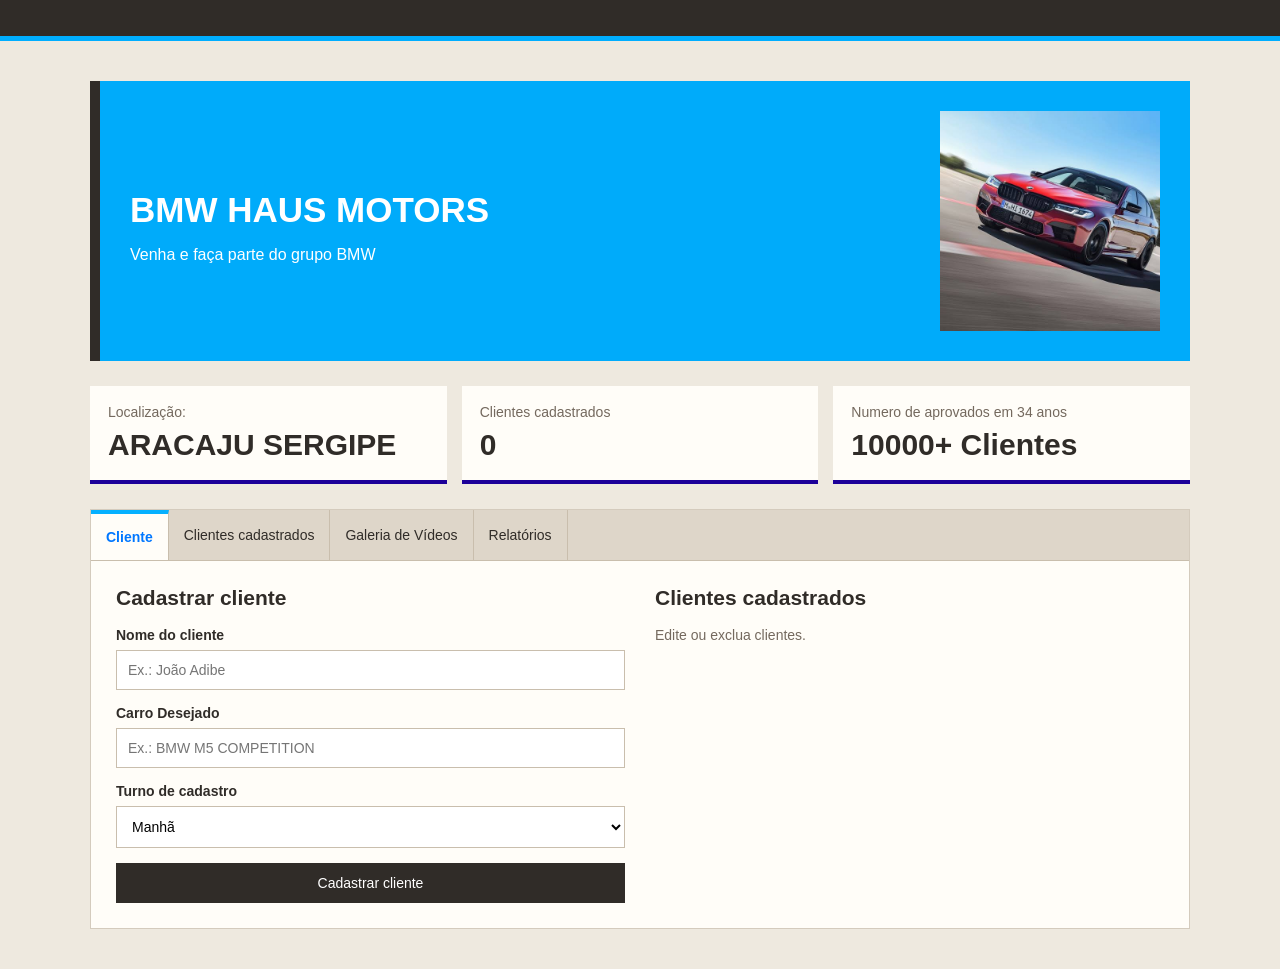
<file: index.html>
<!DOCTYPE html>
<html lang="pt-BR">
<head>
    <meta charset="UTF-8">
    <meta name="viewport" content="width=device-width, initial-scale=1">
    <meta name="description" content="Projeto educacional Front-end: Gestão Acadêmica. Interface em português brasileiro.">
    <title>BMW HAUS MOTORS</title>
    <link rel="stylesheet" href="style.css">
</head>
<body>
    <header class="topbar">
        <div class="topbar-inner">
            <a class="brand" href="../index.html"></a>
        </div>
    </header>

    <div class="app">
        <section class="hero">
            <div>
                <div class="eyebrow"></div>
                <h1>BMW HAUS MOTORS</h1>
                <p>Venha e faça parte do grupo BMW </p>
            </div>
            <div class="hero-emoji" aria-hidden="true">
                <img src="IMG/M5.jpg" alt="Carro BMW" class="hero-img">
            </div>
        </section>

        <main class="main">

            <div id="aviso" class="feedback" role="status" aria-live="polite" hidden></div>

            <div class="metrics">

                <div class="metric">
                    <span>Localização:</span>
                    <strong>ARACAJU SERGIPE</strong>
                </div>

                <div class="metric">
                    <span>Clientes cadastrados</span>
                    <strong id="q-clientes">0</strong>
                </div>

                <div class="metric">
                    <span>Numero de aprovados em 34 anos</span>
                    <strong id="q-aprovados">10000+ Clientes</strong>
                </div>

            </div>

            <div class="panel">

                <nav class="tabbar" aria-label="Seções do sistema">
                    <button class="tab active" type="button" data-aba="turmas">Cliente</button>
                    <button class="tab" type="button" data-aba="estudantes">Clientes cadastrados</button>
                    <button class="tab" type="button" data-aba="videos">Galeria de Vídeos</button>
                    <button class="tab" type="button" data-aba="relatorios">Relatórios</button>
                </nav>
                <section id="aba-turmas" class="aba">
                    <div class="grid">
                        <div class="span-4">
                            <h2>Cadastrar cliente</h2>
                            <form id="form-cliente" class="stack">

                                <div class="field">
                                    <label for="nome-cliente">Nome do cliente</label>
                                    <input id="nome-cliente" maxlength="60" required placeholder="Ex.: João Adibe">
                                </div>
                                <div class="field">
                                    <label for="carro-cliente">Carro Desejado</label>
                                    <input id="carro-cliente" maxlength="60" required placeholder="Ex.: BMW M5 COMPETITION">
                                </div>
                                <div class="field">
                                    <label for="turno">Turno de cadastro</label>
                                    <select id="turno">
                                        <option>Manhã</option>
                                        <option>Tarde</option>
                                    </select>
                                </div>

                                <button class="btn btn-primary" type="submit">Cadastrar cliente</button>

                            </form>
                        </div>

                        <div class="span-8">
                            <h2>Clientes cadastrados</h2>
                            <p class="intro">Edite ou exclua clientes.</p>
                            <div id="lista-turmas" class="item-list"></div>
                        </div>

                    </div>
                </section>
                <section id="aba-estudantes" class="aba" hidden>
                    <div class="grid">

                        <div class="span-4">
                            <h2>Cadastrar cliente</h2>
                            <p class="intro">Associe cada cliente ao carro correto.</p>

                            <form id="form-estudante" class="stack">

                                <div class="field">
                                    <label for="nome-estudante">Nome completo</label>
                                    <input id="nome-estudante" maxlength="80" required>
                                </div>

                                <div class="field">
                                    <label for="matricula">Cadastro Registrado</label>
                                    <input id="matricula" maxlength="20" required>
                                </div>

                                <div class="field">
                                    <label for="turno-estudante">Turno de cadastro</label>
                                    <select id="turno-estudante">
                                        <option>Manhã</option>
                                        <option>Tarde</option>
                                    </select>
                                </div>

                                <button class="btn btn-primary" type="submit">Cadastrar cliente</button>

                            </form>
                        </div>

                        <div class="span-8">
                            <h2>Clientes cadastrados</h2>
                            <div id="lista-estudantes" class="item-list"></div>
                        </div>

                    </div>
                </section>

                <section id="aba-videos" class="aba" hidden>
                    <h2>BMW M5 Competition 2022</h2>
                    <p class="intro">Assista ao Santo graal da BMW.</p>

                    <div class="video-grid">
                        <div class="video-card">
                            <h3> BMW M5 Competition</h3>
                            <video class="video-player" controls preload="metadata">
                                <source src="VIDEO/videoplayback.mp4" type="video/mp4">
                            </video>
                        </div>

                        </div>
                        </div>
                        </div>

                    </div>
                </section>

                <section id="aba-relatorios" class="aba" hidden>

                    <div class="row between">
                        <div></div>
                        <button id="exportar" class="btn btn-secondary btn-small" type="button">Baixar relatório do Cliente</button>
                    </div>

                    <div class="field" style="max-width: 300px; margin-bottom: 15px;">
                        <label for="filtro-cliente">Filtrar por turno</label>
                        <select id="filtro-cliente">
                            <option value="">Manhã</option>
                            <option value="">Tarde</option>
                        </select>
                    </div>

                    <div id="tabela-relatorio" class="table-wrap"></div>

                </section>

            </div>

        </main>
    </div>
  <script src="script.js" defer></script>
</body>
</html>
</file>
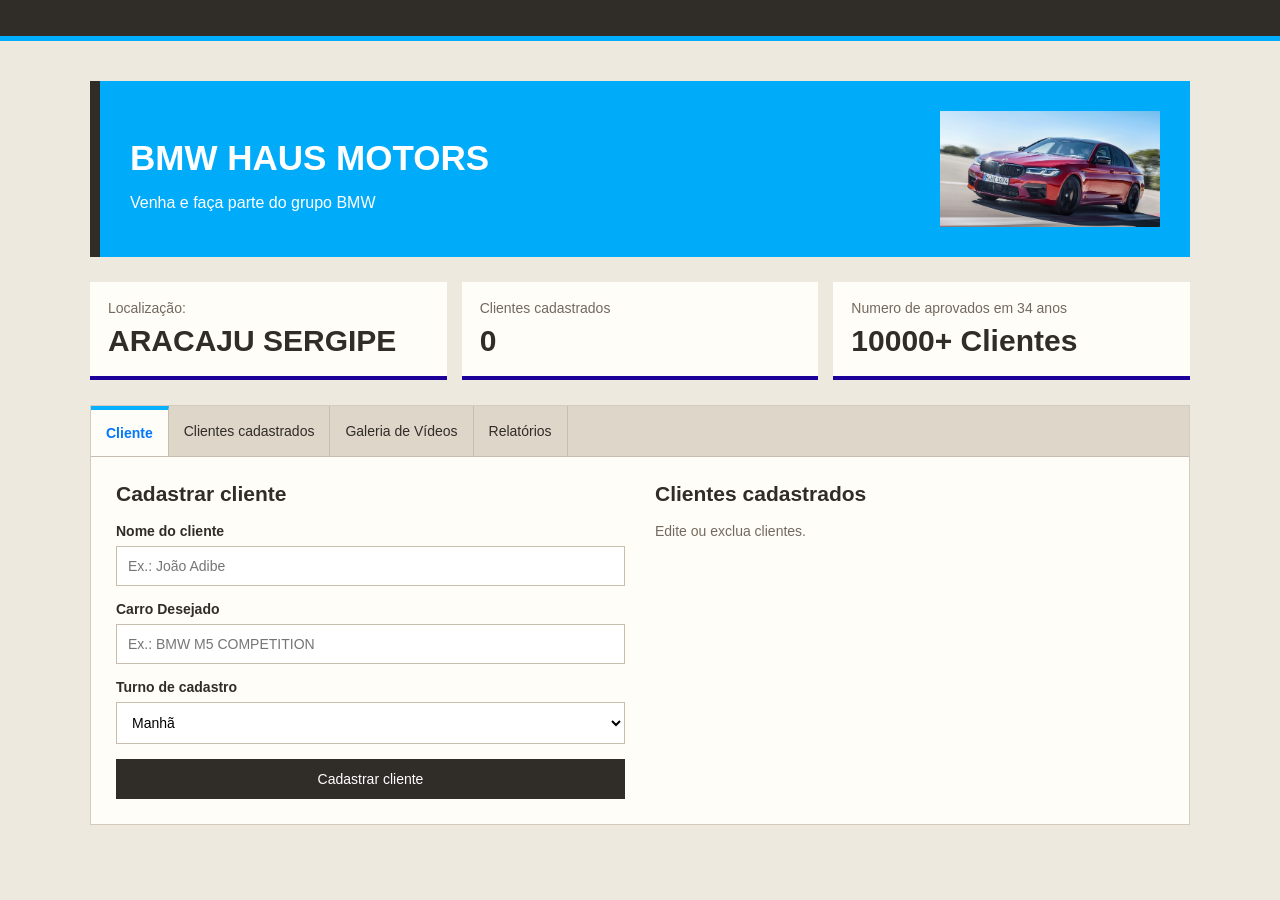
<file: html/index.html>
<!DOCTYPE html>
<html lang="pt-BR">

<head>
    <meta charset="UTF-8">
    <meta name="viewport" content="width=device-width, initial-scale=1">
    <meta name="description"
        content="Projeto educacional Front-end: Gestão Acadêmica. Interface em português brasileiro.">
    <title>BMW HAUS MOTORS</title>
    <link rel="stylesheet" href="../css/style.css">
    <script src="../js/script.js" defer></script>
</head>

<body>
    <header class="topbar">
        <div class="topbar-inner">
            <a class="brand" href="../index.html"></a>
        </div>
    </header>

    <div class="app">
        <section class="hero">
            <div>
                <div class="eyebrow"></div>
                <h1>BMW HAUS MOTORS</h1>
                <p>Venha e faça parte do grupo BMW </p>
            </div>
            <div class="hero-emoji" aria-hidden="true">
                <img src="../img/M5 1.jpg" alt="Carro BMW" class="hero-img">
            </div>
        </section>

        <main class="main">

            <div id="aviso" class="feedback" role="status" aria-live="polite" hidden></div>

            <div class="metrics">

                <div class="metric">
                    <span>Localização:</span>
                    <strong>ARACAJU SERGIPE</strong>
                </div>

                <div class="metric">
                    <span>Clientes cadastrados</span>
                    <strong id="q-clientes">0</strong>
                </div>

                <div class="metric">
                    <span>Numero de aprovados em 34 anos</span>
                    <strong id="q-aprovados">10000+ Clientes</strong>
                </div>

            </div>

            <div class="panel">

                <nav class="tabbar" aria-label="Seções do sistema">
                    <button class="tab active" type="button" data-aba="turmas">Cliente</button>
                    <button class="tab" type="button" data-aba="estudantes">Clientes cadastrados</button>
                    <button class="tab" type="button" data-aba="videos">Galeria de Vídeos</button>
                    <button class="tab" type="button" data-aba="relatorios">Relatórios</button>
                </nav>
                <section id="aba-turmas" class="aba">
                    <div class="grid">
                        <div class="span-4">
                            <h2>Cadastrar cliente</h2>
                            <form id="form-cliente" class="stack">

                                <div class="field">
                                    <label for="nome-cliente">Nome do cliente</label>
                                    <input id="nome-cliente" maxlength="60" required placeholder="Ex.: João Adibe">
                                </div>
                                <div class="field">
                                    <label for="carro-cliente">Carro Desejado</label>
                                    <input id="carro-cliente" maxlength="60" required
                                        placeholder="Ex.: BMW M5 COMPETITION">
                                </div>
                                <div class="field">
                                    <label for="turno">Turno de cadastro</label>
                                    <select id="turno">
                                        <option>Manhã</option>
                                        <option>Tarde</option>
                                    </select>
                                </div>

                                <button class="btn btn-primary" type="submit">Cadastrar cliente</button>

                            </form>
                        </div>

                        <div class="span-8">
                            <h2>Clientes cadastrados</h2>
                            <p class="intro">Edite ou exclua clientes.</p>
                            <div id="lista-turmas" class="item-list"></div>
                        </div>

                    </div>
                </section>
                <section id="aba-estudantes" class="aba" hidden>
                    <div class="grid">

                        <div class="span-4">
                            <h2>Cadastrar cliente</h2>
                            <p class="intro">Associe cada cliente ao carro correto.</p>

                            <form id="form-estudante" class="stack">

                                <div class="field">
                                    <label for="nome-estudante">Nome completo</label>
                                    <input id="nome-estudante" maxlength="80" required>
                                </div>

                                <div class="field">
                                    <label for="matricula">Cadastro Registrado</label>
                                    <input id="matricula" maxlength="20" required>
                                </div>

                                <div class="field">
                                    <label for="turno-estudante">Turno de cadastro</label>
                                    <select id="turno-estudante">
                                        <option>Manhã</option>
                                        <option>Tarde</option>
                                    </select>
                                </div>

                                <button class="btn btn-primary" type="submit">Cadastrar cliente</button>

                            </form>
                        </div>

                        <div class="span-8">
                            <h2>Clientes cadastrados</h2>
                            <div id="lista-estudantes" class="item-list"></div>
                        </div>

                    </div>
                </section>

                <section id="aba-videos" class="aba" hidden>
                    <h2>BMW M5 Competition 2022</h2>
                    <p class="intro">Assista ao Santo graal da BMW.</p>

                    <div class="video-grid">
                        <div class="video-card">
                            <h3> BMW M5 Competition</h3>
                            <video class="video-player" controls preload="metadata">
                                <source src="../video/videoplayback (2).mp4" type="video/mp4">
                            </video>
                        </div>

                    </div>
            </div>
    </div>

    </div>
    </section>

    <section id="aba-relatorios" class="aba" hidden>

        <div class="row between">
            <div></div>
            <button id="exportar" class="btn btn-secondary btn-small" type="button">Baixar relatório do Cliente</button>
        </div>

        <div class="field" style="max-width: 300px; margin-bottom: 15px;">
            <label for="filtro-cliente">Filtrar por turno</label>
            <select id="filtro-cliente">
                <option value="">Manhã</option>
                <option value="">Tarde</option>
            </select>
        </div>

        <div id="tabela-relatorio" class="table-wrap"></div>

    </section>

    </div>

    </main>
    </div>

</body>

</html>
</file>
<file: style.css>
body {
    margin: 0;
    font-family: Arial, sans-serif;
    background-color: #eee9df;
    color: #302c28;
}
.topbar {
    background-color: #302c28;
    padding: 18px;
    border-bottom: 5px solid #00aeff;
}
.topbar-inner {
    display: flex;
    justify-content: space-between;
    gap: 15px;
    flex-wrap: wrap;
}
.topbar a {
    color: white;
    text-decoration: none;
}
.brand {
    font-size: 19px;
    font-weight: bold;
}
.back {
    padding-top: 3px;
}
.app {
    max-width: 1100px;
    margin: 25px auto;
    padding: 15px;
}
.hero {
    background-color: #00abfa;
    color: white;
    padding: 30px;
    display: flex;
    justify-content: space-between;
    align-items: center;
    border-left: 10px solid #302c28;
}
.hero h1 {
    font-size: 35px;
    margin: 12px 0;
}
.hero p {
    margin-bottom: 0;
}
.eyebrow {
    font-size: 12px;
    text-transform: uppercase;
    letter-spacing: 1px;
}
.hero-emoji {
    font-size: 55px;
}
.hero-img {
    max-width: 220px;
    height: auto;
    display: block;
}
.main {
    margin-top: 25px;
}
.metrics {
    display: flex;
    gap: 15px;
    margin-bottom: 25px;
    flex-wrap: wrap;
}
.metric {
    background-color: #fffdf8;
    padding: 18px;
    flex: 1;
    min-width: 150px;
    border-bottom: 4px solid #1c0099;
}
.metric span {
    display: block;
    font-size: 14px;
    color: #74695e;
}
.metric strong {
    display: block;
    font-size: 30px;
    margin-top: 8px;
    color: #302c28;
}
.panel {
    background-color: #fffdf8;
    border: 1px solid #d4cbbd;
}
.panel h2 {
    margin-top: 0;
    font-size: 21px;
}
.tabbar {
    display: flex;
    background-color: #ded6c9;
    flex-wrap: wrap;
    border-bottom: 1px solid #c9bead;
}
.tab {
    padding: 15px;
    background-color: transparent;
    color: #302c28;
    border: none;
    border-right: 1px solid #c9bead;
    cursor: pointer;
    font-size: 14px;
}
.tab.active {
    background-color: #fffdf8;
    color: #0077ff;
    border-top: 4px solid #05b0ff;
    font-weight: bold;
}
.aba {
    padding: 25px;
}
.grid {
    display: flex;
    gap: 30px;
    flex-wrap: wrap;
}
.span-4,
.span-5,
.span-7,
.span-8 {
    flex: 1;
    min-width: 240px;
}
.intro {
    color: #74695e;
    font-size: 14px;
    margin-bottom: 20px;
}
.stack {
    display: flex;
    flex-direction: column;
    gap: 15px;
}
.field label {
    display: block;
    margin-bottom: 7px;
    font-size: 14px;
    font-weight: bold;
}
.field input,
.field select {
    width: 100%;
    padding: 11px;
    border: 1px solid #c9bead;
    background-color: white;
    box-sizing: border-box;
    font-family: Arial, sans-serif;
    font-size: 14px;
}
.field input:focus,
.field select:focus {
    outline: 2px solid #060496;
}
.form-grid {
    display: flex;
    gap: 12px;
}
.form-grid .field {
    flex: 1;
    min-width: 0;
}
.btn {
    padding: 12px 16px;
    border: none;
    cursor: pointer;
    font-size: 14px;
}
.btn-primary {
    background-color: #302c28;
    color: white;
}
.btn-secondary {
    background-color: #ded6c9;
    color: #302c28;
    border: 1px solid #c9bead;
}
.btn-small {
    padding: 10px;
}
.item-list {
    margin-top: 15px;
}

.item {
    background-color: #f5f0e7;
    padding: 15px;
    margin-bottom: 12px;
    border-left: 4px solid #08007a;
}
.item h3 {
    margin-top: 0;
}
.item p {
    margin: 7px 0;
}
.item button {
    margin-right: 6px;
    margin-top: 8px;
}
.empty {
    padding: 25px;
    text-align: center;
    color: #74695e;
    border: 1px dashed #c9bead;
    background-color: #f5f0e7;
}
.muted {
    color: #74695e;
}
.feedback {
    background-color: #e1ead8;
    color: #38552b;
    padding: 13px;
    margin-bottom: 15px;
    border-left: 5px solid #66834f;
}
.feedback.error {
    background-color: #f5dcd5;
    color: #0b0194;
    border-left-color: #0b0194;
}
.feedback[hidden],
.aba[hidden] {
    display: none;
}

.row {
    display: flex;
    gap: 12px;
    align-items: center;
    flex-wrap: wrap;
}

.between {
    justify-content: space-between;
}

.table-wrap {
    overflow-x: auto;
}

table {
    width: 100%;
    border-collapse: collapse;
    font-size: 14px;
}

th,
td {
    padding: 12px;
    border-bottom: 1px solid #d4cbbd;
    text-align: left;
}

th {
    background-color: #302c28;
    color: white;
}

tr:nth-child(even) {
    background-color: #f5f0e7;
}

.footer {
    text-align: center;
    color: #74695e;
    font-size: 13px;
    margin-top: 25px;
    padding: 15px;
}

/* ===================================
   ESTILOS DA GALERIA DE VÍDEOS
   =================================== */
.video-grid {
    display: grid;
    grid-template-columns: repeat(auto-fit, minmax(280px, 1fr));
    gap: 20px;
    margin-top: 20px;
}

.video-card {
    background-color: #f5f0e7;
    border: 1px solid #d4cbbd;
    border-left: 5px solid #00abfa;
    padding: 15px;
    border-radius: 4px;
    box-shadow: 0 2px 5px rgba(0, 0, 0, 0.05);
}

.video-card h3 {
    margin-top: 0;
    margin-bottom: 10px;
    font-size: 16px;
    color: #302c28;
}

.video-player {
    width: 100%;
    aspect-ratio: 16 / 9;
    background-color: #302c28;
    border-radius: 4px;
    display: block;
    outline: none;
}

.video-card p {
    font-size: 13px;
    color: #74695e;
    margin-top: 8px;
    margin-bottom: 0;
}
</file>
<file: css/style.css>
body {
    margin: 0;
    font-family: Arial, sans-serif;
    background-color: #eee9df;
    color: #302c28;
}

.topbar {
    background-color: #302c28;
    padding: 18px;
    border-bottom: 5px solid #00aeff;
}

.topbar-inner {
    display: flex;
    justify-content: space-between;
    gap: 15px;
    flex-wrap: wrap;
}

.topbar a {
    color: white;
    text-decoration: none;
}

.brand {
    font-size: 19px;
    font-weight: bold;
}

.back {
    padding-top: 3px;
}

.app {
    max-width: 1100px;
    margin: 25px auto;
    padding: 15px;
}

.hero {
    background-color: #00abfa;
    color: white;
    padding: 30px;
    display: flex;
    justify-content: space-between;
    align-items: center;
    border-left: 10px solid #302c28;
}

.hero h1 {
    font-size: 35px;
    margin: 12px 0;
}

.hero p {
    margin-bottom: 0;
}

.eyebrow {
    font-size: 12px;
    text-transform: uppercase;
    letter-spacing: 1px;
}

.hero-emoji {
    font-size: 55px;
}

.hero-img {
    max-width: 220px;
    height: auto;
    display: block;
}

.main {
    margin-top: 25px;
}

.metrics {
    display: flex;
    gap: 15px;
    margin-bottom: 25px;
    flex-wrap: wrap;
}

.metric {
    background-color: #fffdf8;
    padding: 18px;
    flex: 1;
    min-width: 150px;
    border-bottom: 4px solid #1c0099;
}

.metric span {
    display: block;
    font-size: 14px;
    color: #74695e;
}

.metric strong {
    display: block;
    font-size: 30px;
    margin-top: 8px;
    color: #302c28;
}

.panel {
    background-color: #fffdf8;
    border: 1px solid #d4cbbd;
}

.panel h2 {
    margin-top: 0;
    font-size: 21px;
}

.tabbar {
    display: flex;
    background-color: #ded6c9;
    flex-wrap: wrap;
    border-bottom: 1px solid #c9bead;
}

.tab {
    padding: 15px;
    background-color: transparent;
    color: #302c28;
    border: none;
    border-right: 1px solid #c9bead;
    cursor: pointer;
    font-size: 14px;
}

.tab.active {
    background-color: #fffdf8;
    color: #0077ff;
    border-top: 4px solid #05b0ff;
    font-weight: bold;
}

.aba {
    padding: 25px;
}

.grid {
    display: flex;
    gap: 30px;
    flex-wrap: wrap;
}

.span-4,
.span-5,
.span-7,
.span-8 {
    flex: 1;
    min-width: 240px;
}

.intro {
    color: #74695e;
    font-size: 14px;
    margin-bottom: 20px;
}

.stack {
    display: flex;
    flex-direction: column;
    gap: 15px;
}

.field label {
    display: block;
    margin-bottom: 7px;
    font-size: 14px;
    font-weight: bold;
}

.field input,
.field select {
    width: 100%;
    padding: 11px;
    border: 1px solid #c9bead;
    background-color: white;
    box-sizing: border-box;
    font-family: Arial, sans-serif;
    font-size: 14px;
}

.field input:focus,
.field select:focus {
    outline: 2px solid #060496;
}

.form-grid {
    display: flex;
    gap: 12px;
}

.form-grid .field {
    flex: 1;
    min-width: 0;
}

.btn {
    padding: 12px 16px;
    border: none;
    cursor: pointer;
    font-size: 14px;
}

.btn-primary {
    background-color: #302c28;
    color: white;
}

.btn-secondary {
    background-color: #ded6c9;
    color: #302c28;
    border: 1px solid #c9bead;
}

.btn-small {
    padding: 10px;
}

.item-list {
    margin-top: 15px;
}

.item {
    background-color: #f5f0e7;
    padding: 15px;
    margin-bottom: 12px;
    border-left: 4px solid #08007a;
}

.item h3 {
    margin-top: 0;
}

.item p {
    margin: 7px 0;
}

.item button {
    margin-right: 6px;
    margin-top: 8px;
}

.empty {
    padding: 25px;
    text-align: center;
    color: #74695e;
    border: 1px dashed #c9bead;
    background-color: #f5f0e7;
}

.muted {
    color: #74695e;
}

.feedback {
    background-color: #e1ead8;
    color: #38552b;
    padding: 13px;
    margin-bottom: 15px;
    border-left: 5px solid #66834f;
}

.feedback.error {
    background-color: #f5dcd5;
    color: #0b0194;
    border-left-color: #0b0194;
}

.feedback[hidden],
.aba[hidden] {
    display: none;
}

.row {
    display: flex;
    gap: 12px;
    align-items: center;
    flex-wrap: wrap;
}

.between {
    justify-content: space-between;
}

.table-wrap {
    overflow-x: auto;
}

table {
    width: 100%;
    border-collapse: collapse;
    font-size: 14px;
}

th,
td {
    padding: 12px;
    border-bottom: 1px solid #d4cbbd;
    text-align: left;
}

th {
    background-color: #302c28;
    color: white;
}

tr:nth-child(even) {
    background-color: #f5f0e7;
}

.footer {
    text-align: center;
    color: #74695e;
    font-size: 13px;
    margin-top: 25px;
    padding: 15px;
}

.video-grid {
    display: grid;
    grid-template-columns: repeat(auto-fit, minmax(280px, 1fr));
    gap: 20px;
    margin-top: 20px;
}

.video-card {
    background-color: #f5f0e7;
    border: 1px solid #d4cbbd;
    border-left: 5px solid #00abfa;
    padding: 15px;
    border-radius: 4px;
    box-shadow: 0 2px 5px rgba(0, 0, 0, 0.05);
}

.video-card h3 {
    margin-top: 0;
    margin-bottom: 10px;
    font-size: 16px;
    color: #302c28;
}

.video-player {
    width: 100%;
    aspect-ratio: 16 / 9;
    background-color: #302c28;
    border-radius: 4px;
    display: block;
    outline: none;
}

.video-card p {
    font-size: 13px;
    color: #74695e;
    margin-top: 8px;
    margin-bottom: 0;
}
</file>
